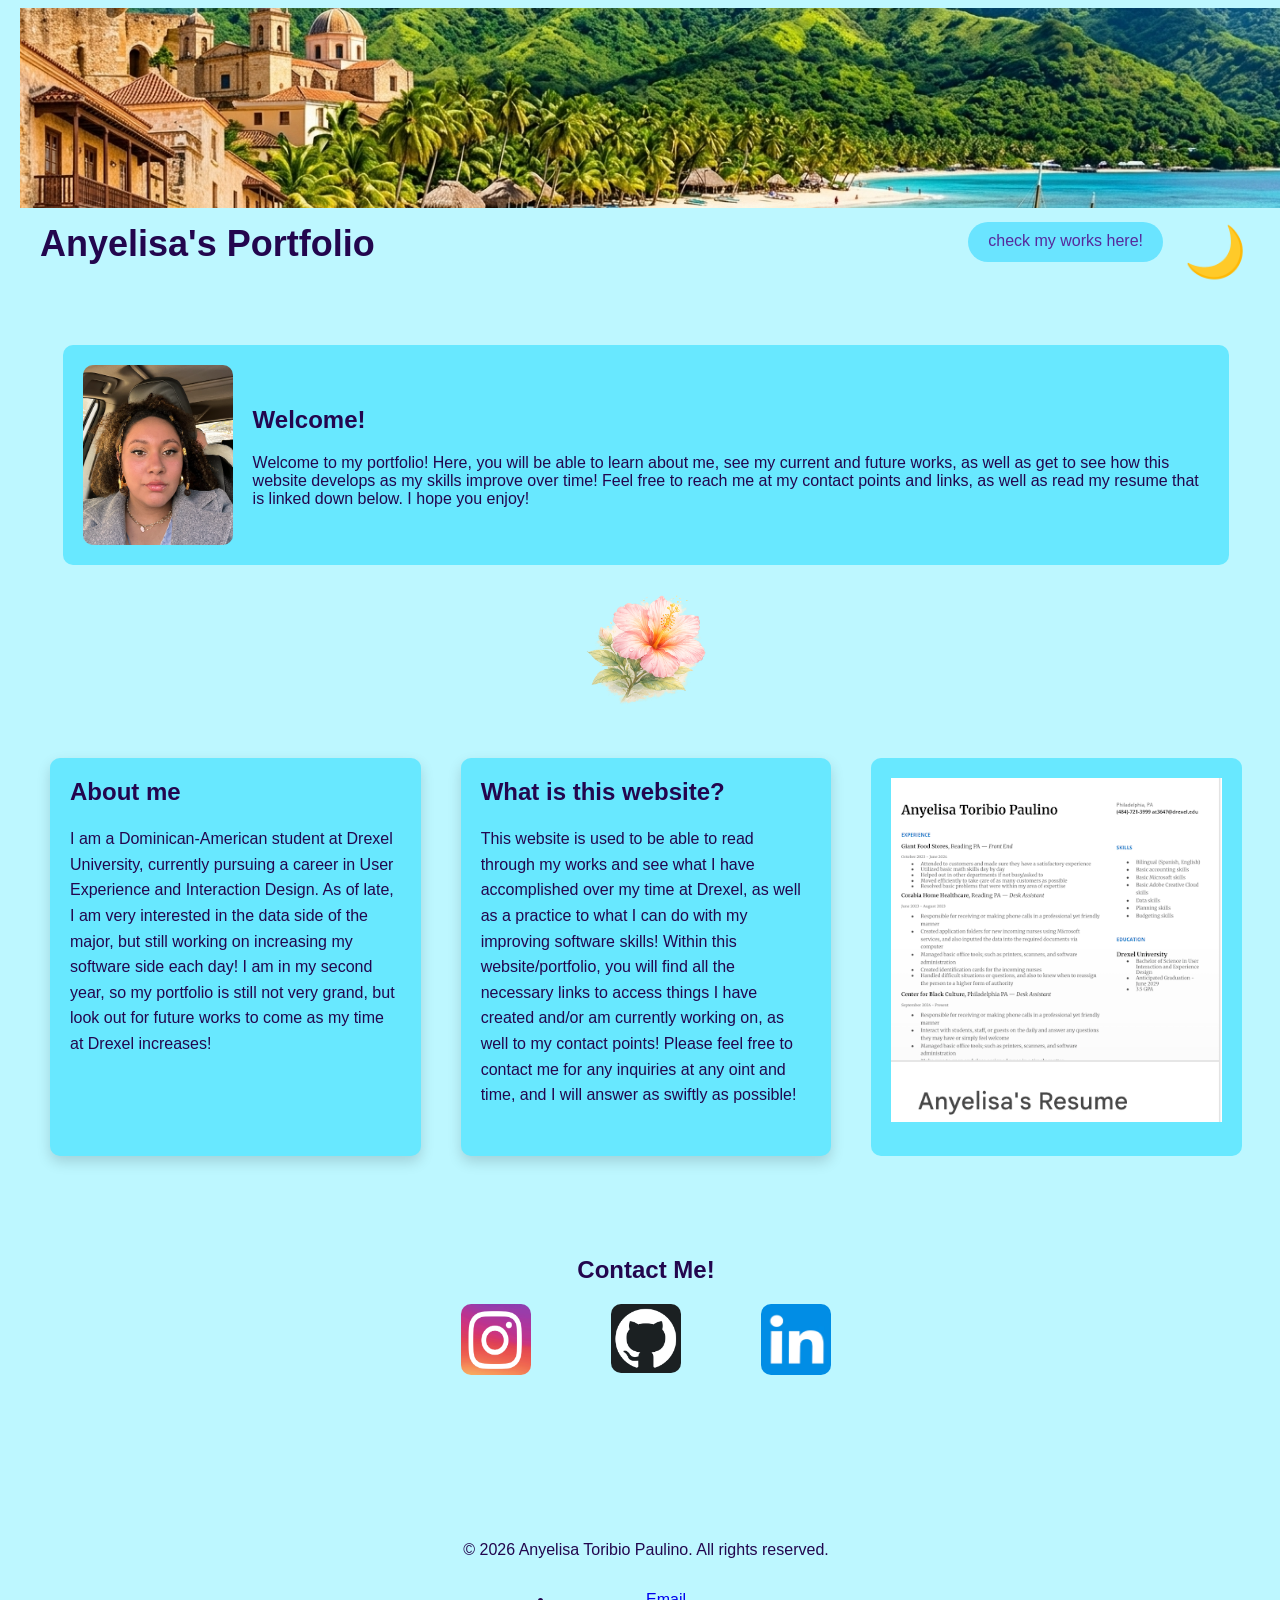
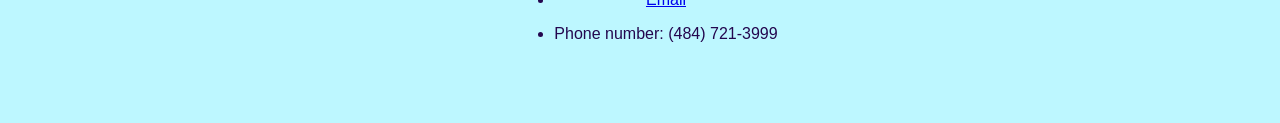
<file: index.html>
<!DOCTYPE html>
<html lang="en">
  <head>
    
    <meta charset="UTF-8" />
    <meta name="viewport" content="width=device-width, initial-scale=1.0" />
    <link rel="stylesheet" href="styles/main.css">
    <title>Anyelisa Toribio Paulino</title>
  </head>
  <body>
  <!--thumbnail-->
  <header class="DR"></header>    

  <nav class="top">
    <!-- header -->
    <h1 class="header">Anyelisa's Portfolio</h1>
    
    <div class="buttons">
      <!-- link to portfolio-->
      <a href="portfolio.html" class="button">check my works here!</a>
      <button class="theme-toggle">🌙</button>
      </div>
</header>
    </div>
  </nav>
    
    <!-- welcome message + about me-->
  <div class="topbox">
    <img class="logo" src="assets/logo.png" alt="logo" width="150"/>
    <div class="topbox-text">
        <h2>Welcome!</h2>
        <p>Welcome to my portfolio! Here, you will be able to learn about me, see my current and future works, as well as get to see how this website develops as my skills improve over time! Feel free to reach me at my contact points and links, as well as read my resume that is linked down below. I hope you enjoy!</p>
    </div>
  </div>

  <!--separator-->
  <div class="separator">
    <img src="assets/bayahibe.png" alt="image of bayahibe rose">
  </div>

  <!-- resume + xtra info -->
  <section class="grid">
    <div class="info">
      <h2>About me</h2>
      <p>I am a Dominican-American student at Drexel University, currently pursuing a career in User Experience and Interaction Design. As of late, I am very interested in the data side of the major, but still working on increasing my software side each day! I am in my second year, so my portfolio is still not very grand, but look out for future works to come as my time at Drexel increases!</p>
    </div>

    <div class="info">
      <h2>What is this website?</h2>
      <p>This website is used to be able to read through my works and see what I have accomplished over my time at Drexel, as well as a practice to what I can do with my improving software skills! Within this website/portfolio, you will find all the necessary links to access things I have created and/or am currently working on, as well to my contact points! Please feel free to contact me for any inquiries at any oint and time, and I will answer as swiftly as possible!</p>
    </div>

    <div id="resume">
      <a href="https://docs.google.com/document/d/1yWGjRZ7-CFd3tioaarzcda-Uq-BLXLPTkSQASIq1oDM/edit?usp=sharing">
        <img class="resume-link" src="assets/resume.png" alt="resume" width="250"/>
      </a>
    </div>
  </section>

    <section class="contact">
    <h1>Contact Me!</h1>

    <div class="contact-links">
    <!--instagram link-->
      <div id="insta">
        <a href="https://www.instagram.com/a17384.10/">
          <img class="insta-link" src="assets/insta.png" alt="link to instagram" width="50"/>
        </a>
      </div>
      
      <!--github repo-->
      <div id="github">
        <a href="https://github.com/a17384-10/ToribioPaulino_Anyelisa_14691513_IDM222">
          <img class="git-link" src="assets/github.png" alt="link to github repo" width="50"/>
        </a>
      </div>

      <!--linkedin-->
      <div id="linkedin">
        <a href="https://www.linkedin.com/in/anyelisa-toribio-paulino-a90aa7380">
          <img class="linked-link" src="assets/linkedin.png" alt="link to linkedin" width="50"/>
        </a>
      </div>
    </div>
  </section>

  <footer class="footer">
    <p>&copy; 2026 Anyelisa Toribio Paulino. All rights reserved.</p>
    <ul class="footer-links">
      <li><a href="mailto:anyelisatp@gmail.com">Email</a></li>
      <li><p>Phone number: (484) 721-3999</p></li>
    </ul>
  </footer>




    <script src="styles/script.js"></script>
  </body>
</html>
</file>
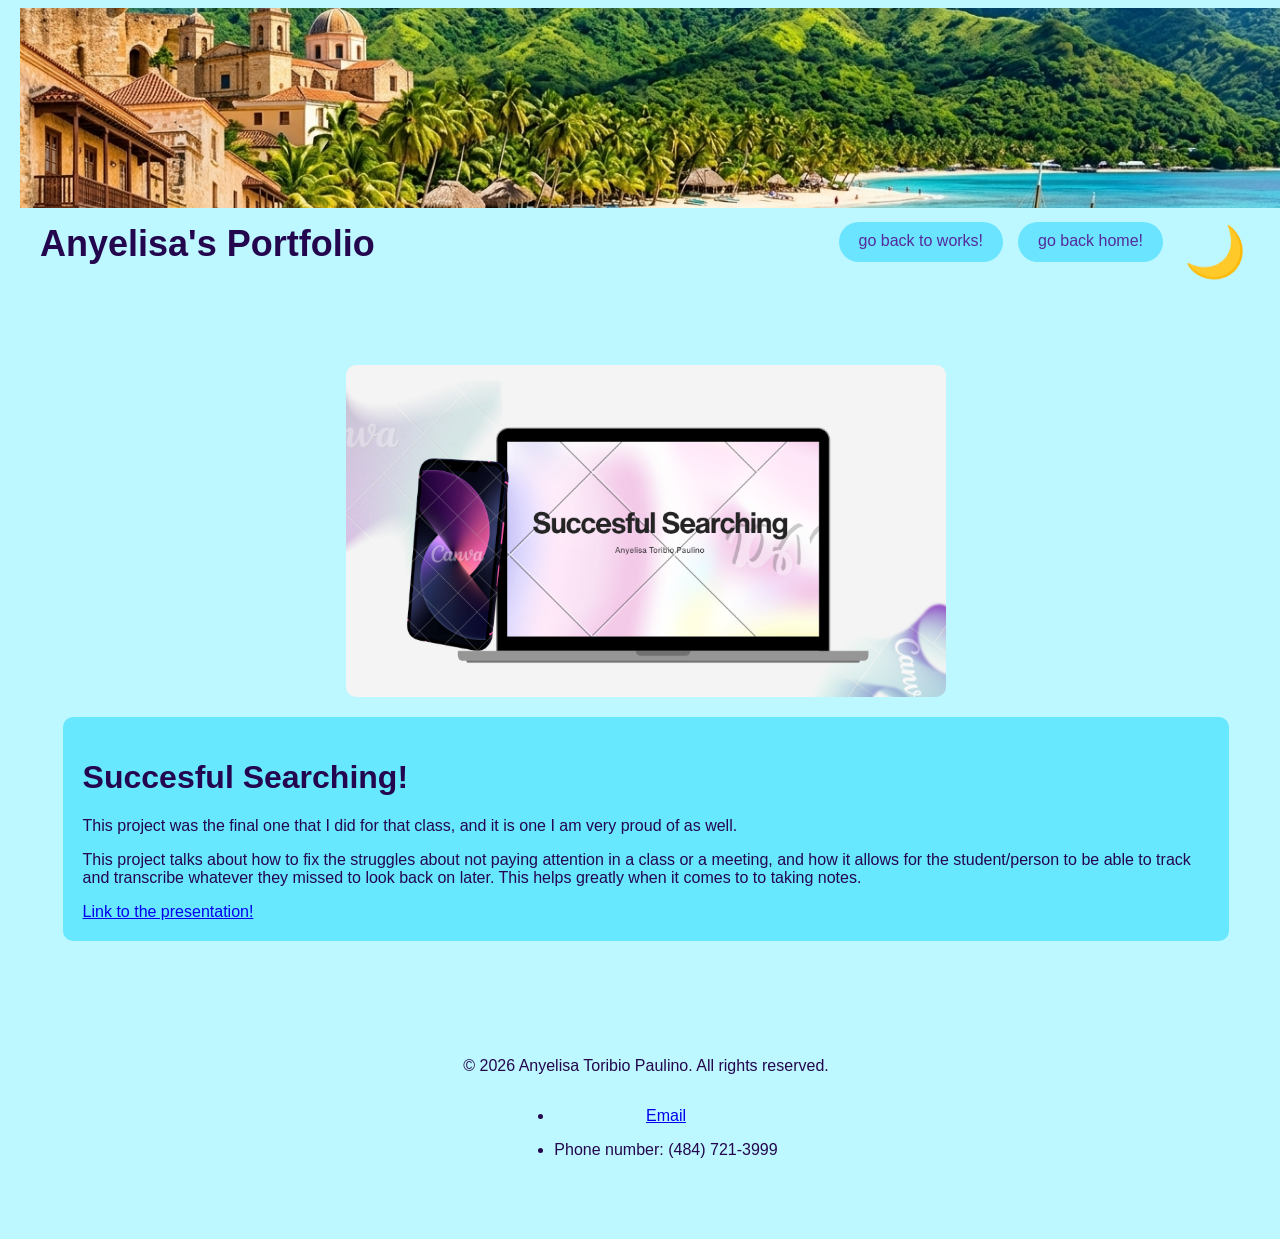
<file: computer.html>
<!DOCTYPE html>
<html lang="en">
<head>
    <meta charset="UTF-8" />
    <meta name="viewport" content="width=device-width, initial-scale=1.0" />
    <link rel="stylesheet" href="styles/main.css">
    <title>Anyelisa Toribio Paulino - Portfolio</title>
</head>
<body>
    <!--thumbnail-->
  <header class="DR"></header>   
    <nav class="top">
        <!-- header -->
        <h1 class="header">Anyelisa's Portfolio</h1>
        
        <div class="buttons">
            <!--link to works-->
            <a href="portfolio.html" class="button">go back to works!</a>
            <!-- link to home-->
            <a href="index.html" class="button">go back home!</a>
            <button class="theme-toggle">🌙</button>
        </div>
    </nav>

    <!--picture!-->
        <div id="com-image">
            <img src="assets/com.png" alt="succesful searching"/>
        </div>

    <!-- info abt the project-->
    <div class="topbox">
        <div class="topbox-text">
            <h1>Succesful Searching!</h1>
            <p>This project was the final one that I did for that class, and it is one I am very proud of as well.</p>
            <p>This project talks about how to fix the struggles about not paying attention in a class or a meeting, and how it allows for the student/person to be able to track and transcribe whatever they missed to look back on later. This helps greatly when it comes to to taking notes.</p>
            <a href="https://www.canva.com/design/DAG6kQtAEHI/6RU7XjiY7_dahazPUDbaFg/edit?utm_content=DAG6kQtAEHI&utm_campaign=designshare&utm_medium=link2&utm_source=sharebutton">Link to the presentation!</a>
        </div>
    </div>

    <footer class="footer">
        <p>&copy; 2026 Anyelisa Toribio Paulino. All rights reserved.</p>
        <ul class="footer-links">
            <li><a href="mailto:anyelisatp@gmail.com">Email</a></li>
            <li><p>Phone number: (484) 721-3999</p></li>
        </ul>
    </footer>
    <script src="styles/script.js"></script>
</body>
</html>
</file>
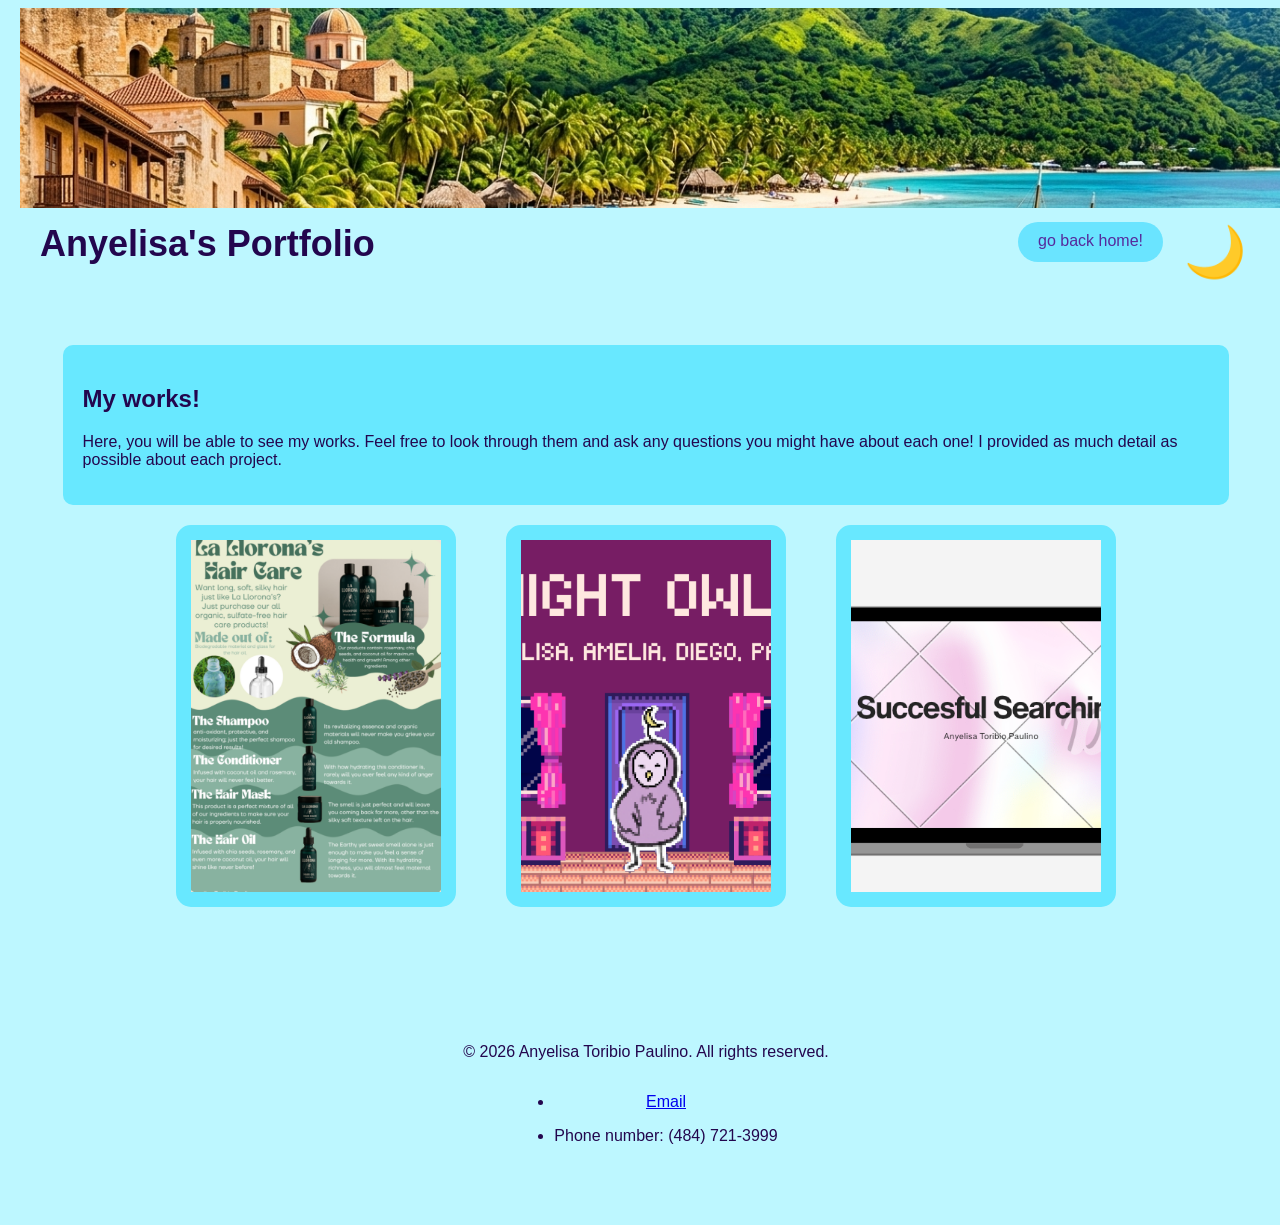
<file: portfolio.html>
<!DOCTYPE html>
<html lang="en">
<head>
    <meta charset="UTF-8" />
    <meta name="viewport" content="width=device-width, initial-scale=1.0" />
    <link rel="stylesheet" href="styles/main.css">
    <title>Anyelisa Toribio Paulino - Portfolio</title>
</head>
<body>
    <!--thumbnail-->
  <header class="DR"></header>   
    <nav class="top">
        <!-- header -->
        <h1 class="header">Anyelisa's Portfolio</h1>
        
        <div class="buttons">
            <!-- link to home-->
            <a href="index.html" class="button">go back home!</a>
            <button class="theme-toggle">🌙</button>
        </div>
    </nav>
        
    <!-- welcome message + about me-->
    <div class="topbox">
        <div class="welcometext">
            <h2>My works!</h2>
            <p>Here, you will be able to see my works. Feel free to look through them and ask any questions you might have about each one! I provided as much detail as possible about each project.</p>
        </div>
    </div>

    <section id="projects">
        <div class="submission">
            <a href="poster.html">
                <img class="llorona" src="assets/poster.png" alt="link to la llorona project"/>
            </a>
        </div>

        <div class="submission">
            <a href="slide.html">
                <img class="nightowl" src="assets/slides.png" alt="link to the night owls project"/>
            </a>
        </div>

        <div class="submission">
            <a href="computer.html">
                <img class="computer" src="assets/com.png" alt="link to succesful searching project"/>
            </a>
        </div>
    </section>



    <footer class="footer">
      <p>&copy; 2026 Anyelisa Toribio Paulino. All rights reserved.</p>
      <ul class="footer-links">
        <li><a href="mailto:anyelisatp@gmail.com">Email</a></li>
        <li><p>Phone number: (484) 721-3999</p></li>
      </ul>
    </footer>
    <script src="styles/script.js"></script>
</body>
</html>
</file>
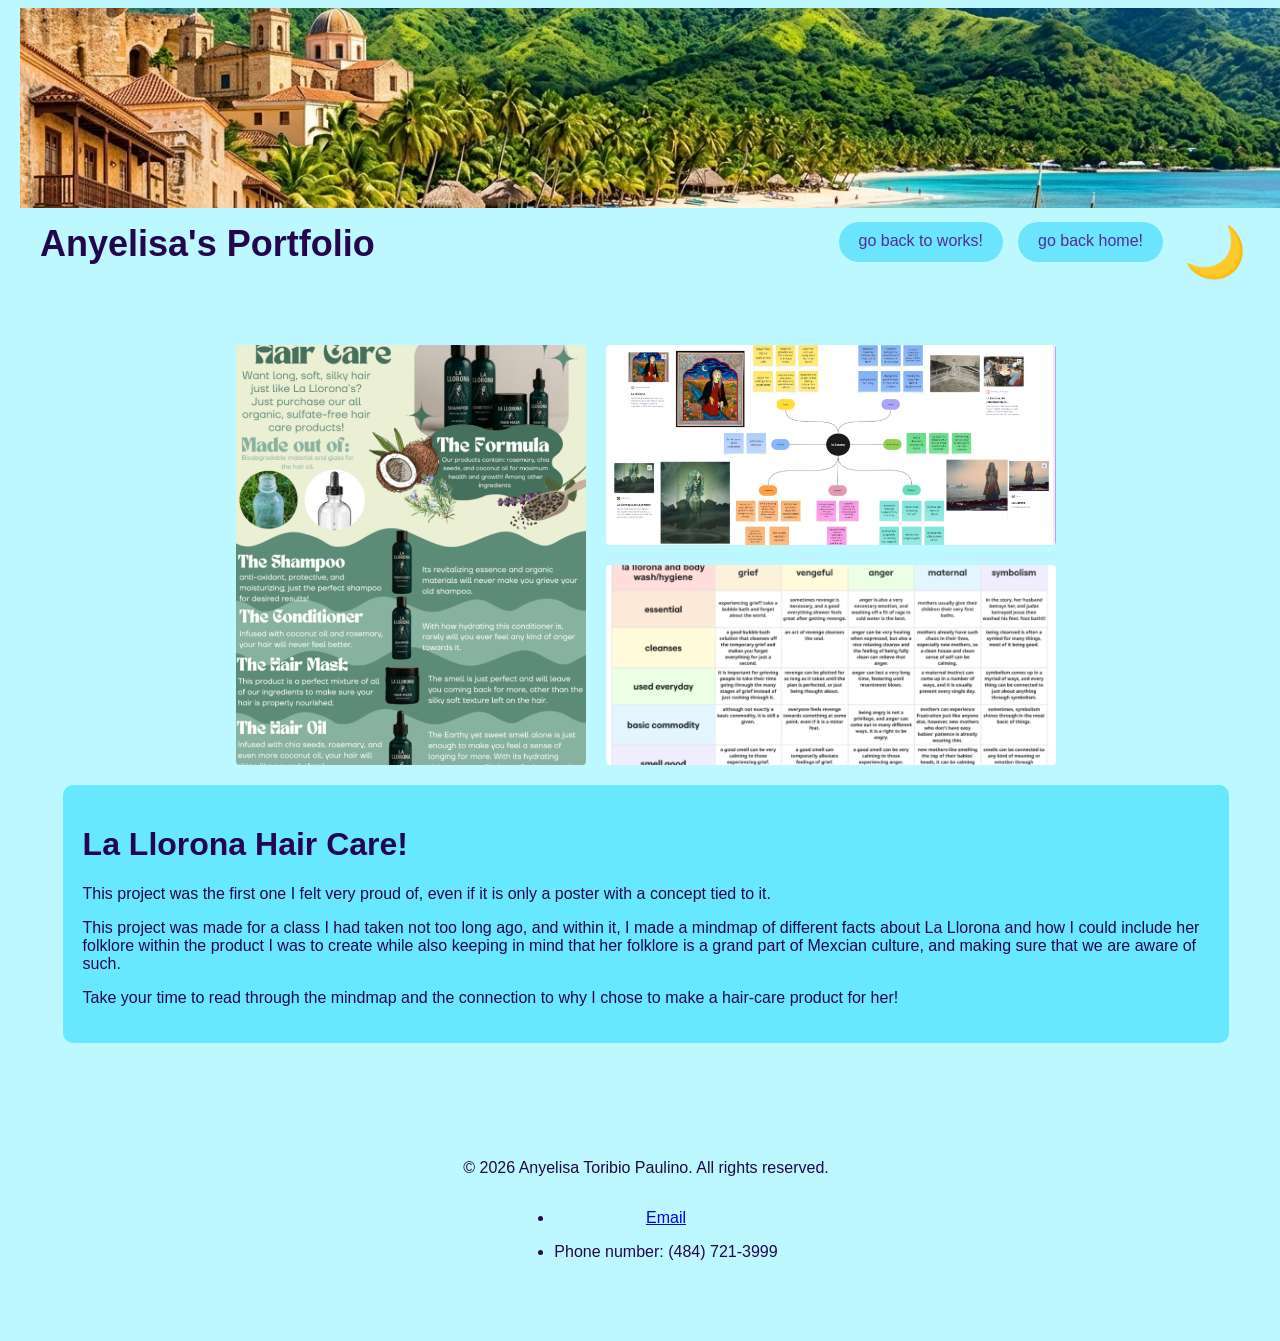
<file: poster.html>
<!DOCTYPE html>
<html lang="en">
<head>
    <meta charset="UTF-8" />
    <meta name="viewport" content="width=device-width, initial-scale=1.0" />
    <link rel="stylesheet" href="styles/main.css">
    <title>Anyelisa Toribio Paulino - Portfolio</title>
</head>
<body>
    <!--thumbnail-->
  <header class="DR"></header>   
    <nav class="top">
        <!-- header -->
        <h1 class="header">Anyelisa's Portfolio</h1>
        
        <div class="buttons">
            <!--link to works-->
            <a href="portfolio.html" class="button">go back to works!</a>
            <!-- link to home-->
            <a href="index.html" class="button">go back home!</a>
            <button class="theme-toggle">🌙</button>
        </div>
    </nav>

    <!--grid!-->
        <div class="grid-container">
            <div id="llorona-poster">
                <img src="assets/poster.png" alt="la llorona poster"/>
            </div>

            <div class="llorona-rest">
                <img src="assets/postermind.png" alt="la llorona mindmap">
            </div>

            <div class="llorona-rest">
                <img src="assets/symbolism.png" alt="making connections">
            </div>
        </div>

    <!-- info abt the project-->
    <div class="topbox">
        <div class="topbox-text">
            <h1>La Llorona Hair Care!</h1>
            <p>This project was the first one I felt very proud of, even if it is only a poster with a concept tied to it.</p>
            <p>This project was made for a class I had taken not too long ago, and within it, I made a mindmap of different facts about La Llorona and how I could include her folklore within the product I was to create while also keeping in mind that her folklore is a grand part of Mexcian culture, and making sure that we are aware of such.</p>
            <p>Take your time to read through the mindmap and the connection to why I chose to make a hair-care product for her!</p>
        </div>
    </div>

    

    <footer class="footer">
      <p>&copy; 2026 Anyelisa Toribio Paulino. All rights reserved.</p>
      <ul class="footer-links">
        <li><a href="mailto:anyelisatp@gmail.com">Email</a></li>
        <li><p>Phone number: (484) 721-3999</p></li>
      </ul>
    </footer>
    <script src="styles/script.js"></script>
</body>
</html>
</file>
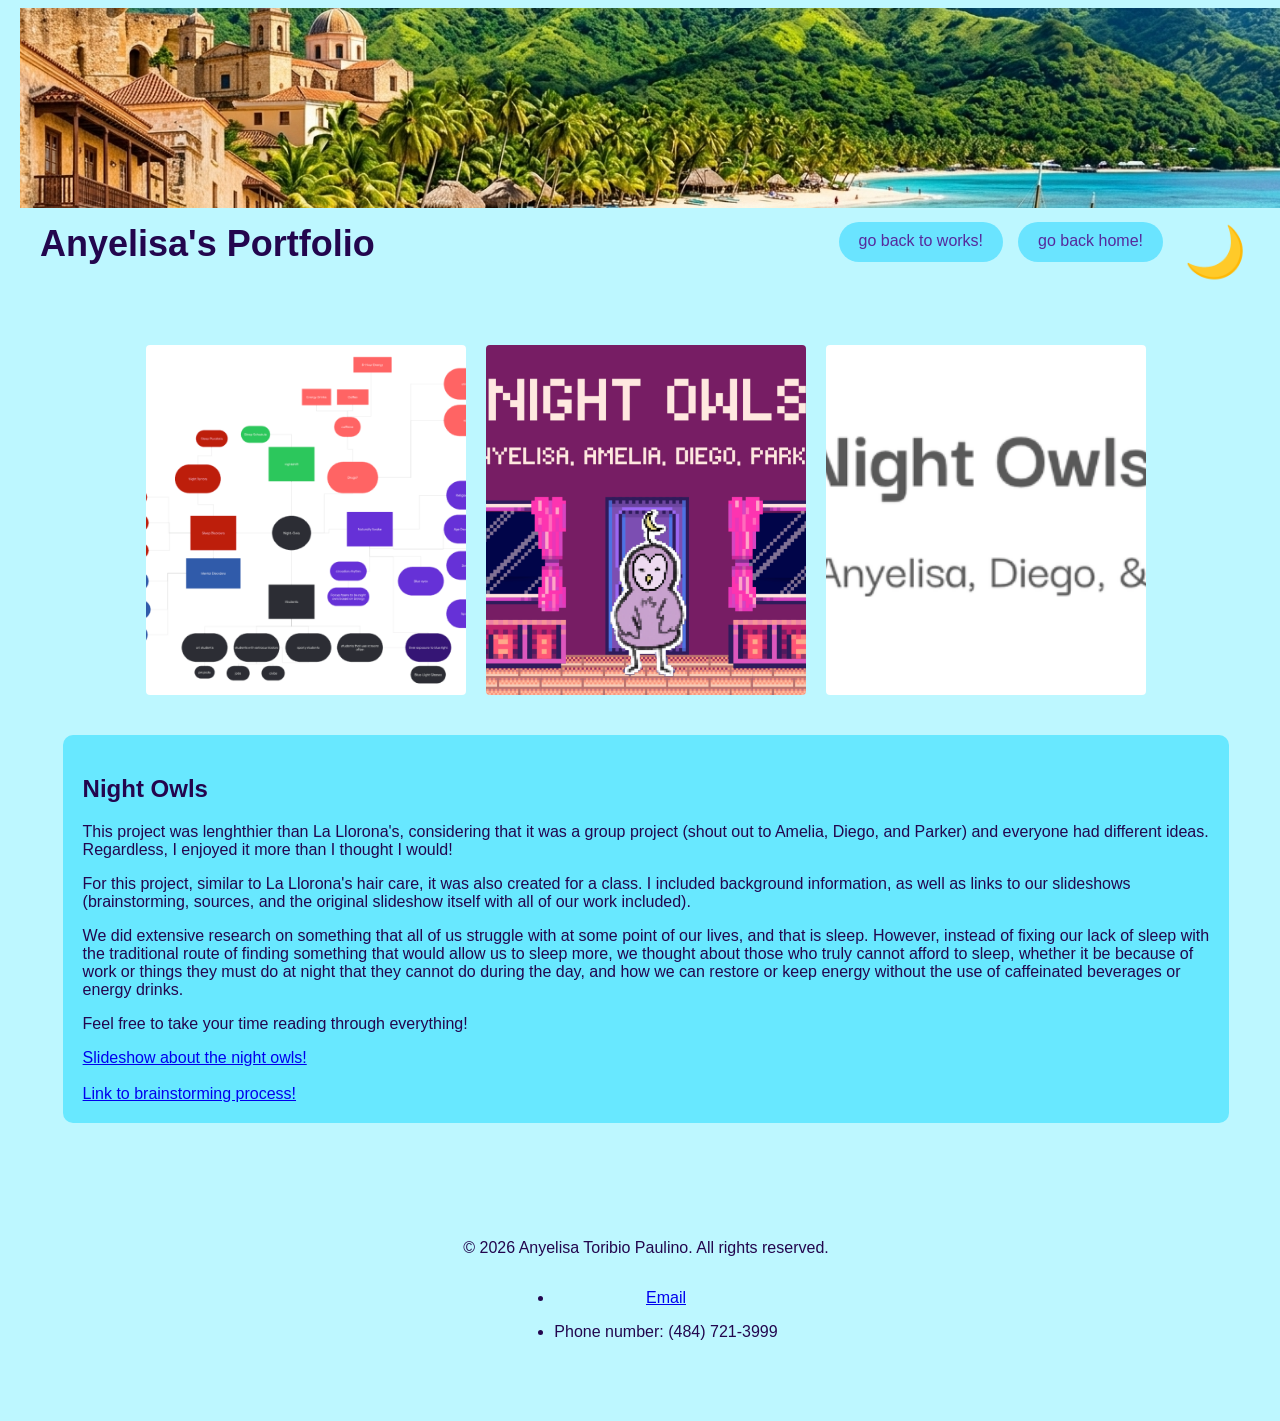
<file: slide.html>
<!DOCTYPE html>
<html lang="en">
<head>
    <meta charset="UTF-8" />
    <meta name="viewport" content="width=device-width, initial-scale=1.0" />
    <link rel="stylesheet" href="styles/main.css">
    <title>Anyelisa Toribio Paulino - Portfolio</title>
</head>
<body>
    <!--thumbnail-->
  <header class="DR"></header>   
    <nav class="top">
        <!-- header -->
        <h1 class="header">Anyelisa's Portfolio</h1>
        
        <div class="buttons">
            <!--link to works-->
            <a href="portfolio.html" class="button">go back to works!</a>
            <!-- link to home-->
            <a href="index.html" class="button">go back home!</a>
            <button class="theme-toggle">🌙</button>
        </div>
    </nav>

    <div class="page-wrapper">
        <div id="slide-grid">
            <div class="nightmind">
                <img src="assets/nightowlmind.png" alt="photo of the front page of the night owl presentation">
            </div>

            <div class="nightslide">
                <img src="assets/slides.png" alt="link to the informative slideshow">
            </div>

            <div class="nightbrain">
                <img src="assets/nightowlbrain.png" alt="link to brainstorming slide">
            </div>
        </div>
            
        <!-- about the project -->
        <div class="topbox">
            <div class="topbox-text">
                <h2>Night Owls</h2>
                <p>This project was lenghthier than La Llorona's, considering that it was a group project (shout out to Amelia, Diego, and Parker) and everyone had different ideas. Regardless, I enjoyed it more than I thought I would!</p>
                <p>For this project, similar to La Llorona's hair care, it was also created for a class. I included background information, as well as links to our slideshows (brainstorming, sources, and the original slideshow itself with all of our work included).</p>
                <p>We did extensive research on something that all of us struggle with at some point of our lives, and that is sleep. However, instead of fixing our lack of sleep with the traditional route of finding something that would allow us to sleep more, we thought about those who truly cannot afford to sleep, whether it be because of work or things they must do at night that they cannot do during the day, and how we can restore or keep energy without the use of caffeinated beverages or energy drinks.</p>
                <p>Feel free to take your time reading through everything!</p>
                <a href="https://www.canva.com/design/DAG4hJCMiio/ACK4J9exH1-VhV-yxPkj4w/view">Slideshow about the night owls!</a>
                <br>
                <br>
                <a href="https://docs.google.com/presentation/d/19VF6XsCZoT0vfe168MSqBNRT_xvW8IgkmGyMMPzqD3k/edit?slide=id.p#slide=id.p">Link to brainstorming process!</a>

            </div>
        </div>
    </div>


    <footer class="footer">
      <p>&copy; 2026 Anyelisa Toribio Paulino. All rights reserved.</p>
      <ul class="footer-links">
        <li><a href="mailto:anyelisatp@gmail.com">Email</a></li>
        <li><p>Phone number: (484) 721-3999</p></li>
      </ul>
    </footer>
    <script src="styles/script.js"></script>
</body>
</html>
</file>
<file: styles/main.css>
:root
{
    --bg-color: #bdf7ff;
    --text-color: #23064e;
    --box-color: #68e8ff;
    --button-color: #6ae4ff;
    --text-button: #562a9c;
   
}

body{ 
    margin-left: 20px;
    font-family: Arial, sans-serif;
    font-size: 16px;
    color: var(--text-color);
    background-color: var(--bg-color);
    transition: background-color 0.3s ease, color 0.3s ease;
}

body.dark-mode {
    --bg-color: #210b3f;
    --text-color: #bdf8ff;
    --box-color: #562a9c;
    --button-color: #4e1095;
    --text-button: #6ae4ff;
}

/*header*/
.DR {
    background-image: url('../assets/thumbnail.png');
    background-size: cover;       
    background-position: center;  
    background-repeat: no-repeat;
    width: 100vw;
    height: 200px;
    display: block;
    margin: 0;
    padding: 0;
}

/* title + link to my works */
.top {
    display: flex;
    justify-content: space-between;
    align-items: center;
    padding: 10px 20px;
    margin-bottom: 50px;
}

.header {
    font-size: 36px;
    font-weight: bold;
    margin-bottom: 20px;
    margin-top: 5px;
}

/* welcome box */
.topbox {
    display: flex;
    background-color: var(--box-color);
    padding: 20px;
    border-radius: 10px;
    gap: 20px;
    align-items: center;
    justify-content: center;
    margin: 0 auto;
    width: 90%;
    transition: background-color 0.3s ease, color 0.3s ease;
}

.logo {
    border-radius: 10px;
}

.buttons {
    display: flex;
    gap: 15px;
}

.theme-toggle{
  border: none;
  background-color: transparent;
  cursor: pointer;
  font-size: 50px;
  transition: transform ease 0.3s;
}

.theme-toggle:hover {
    transform: translateY(-2px);
}

/* link to my works and the rest of the pages (portfolio) */
.button {
    display: inline-block;
    margin-bottom: 20px;
    padding: 10px 20px;
    background-color: var(--button-color);
    text-decoration: none;
    color: var(--text-button);
    border: none;
    border-radius: 30px;
    cursor: pointer;
    transition: background-color 0.3s ease, color 0.3s ease;
}

.button a {
    color: var(--button-color);
    text-decoration: none;
}

.button:hover {
    background-color: #37077f;
    transition: transform ease 0.3s;
    transform: translateY(-2px);
}

.button:active {
    background-color: #813fe3;
}

/*contacts*/
.contact {
  text-align: center;
  padding: 50px 20px;
  font-family: Arial, sans-serif;
}

.contact-links {
  display: flex;
  justify-content: center;
  gap: 80px;
  flex-wrap: wrap;
}

.contact-links a {
  display: flex;
  align-items: center;
  gap: 80px;
  transition: transform 0.2s ease, color 0.2s ease;
}

.contact-links a:hover {
  transform: translateY(-3px);
}

/*icons*/
.git-link {
    width: 70px;
    height: auto;
    border-radius: 10px;
}

.insta-link {
    width: 70px;
    height: 71px;
    border-radius: 10px;
}

.linked-link {
    width: 70px;
    height: 71px;
    border-radius: 10px;
}

/* flower */
.separator {
  display: flex;
  justify-content: center;
  align-items: center;
  padding: 15px 0;
}

.separator img {
  width: 200px;
  height: auto;
}


/*resume link */
#resume {
    background: var(--box-color);
    padding: 20px;
    border-radius: 10px;
    transition: transform 0.2s ease, box-shadow 0.2s ease;
    transition: background-color 0.3s ease, color 0.3s ease;
}

#resume img {
    width: 100%;
    margin-bottom: 10px;
}

#resume:hover {
    transform: translateY(-3px);
    box-shadow: 0 8px 15px rgba(0,0,0,0.2);
}

/*info boxes*/
.grid {
    display: grid;
    grid-template-columns: 1fr 1fr 1fr;
    gap: 40px;
    padding: 30px;
}

.info {
    padding: 20px;
    background-color: var(--box-color);
    border-radius: 10px;
    box-shadow: 0 6px 14px rgba(0,0,0,0.15);
    transition: background-color 0.3s ease, color 0.3s ease;
}

.info h2 {
  margin-top: 0;
}

.info p {
  line-height: 1.6;
}

@media (max-width: 900px) {

  .grid {
    grid-template-columns: 1fr;
  }

}

/* portfolio things !!! */
#projects {
    display: flex;
    justify-content: center;
    gap: 50px;
    flex-wrap: wrap;
    padding: 20px;
}
 /* projects */
.submission {
    border: 15px solid var(--box-color);
    border-radius: 15px;
    overflow: hidden;
    flex: 1;
    max-width: 250px;
    transition: transform 0.3s;
}

.submission img {
    width: 100%;
    height: 100%;
    object-fit: cover;
    display: block;
}

.submission:hover {
    transform: translateY(-3px);
    box-shadow: 0 8px 15px rgba(0,0,0,0.2);
    border-color: #20d6ff;
}

.submission:active {
    border-color: #138ca7;
}

/*llorona*/
.grid-container {
    display: grid;
    justify-content: center;
    grid-template-columns: 350px 450px;
    grid-template-rows: 200px 200px;
    gap: 20px;
    width: 100%;
    height: 420px;
    margin-bottom: 20px;
    cursor: zoom-in;
}

.llorona-rest {
    transition: 0.3s;
    cursor: pointer;
}
.llorona-rest:hover {
    transform: translateY(-3px);
    box-shadow: 0 8px 15px rgba(0,0,0,0.2);
}

#llorona-poster {
    transition: 0.3s;
    cursor: pointer;
}
#llorona-poster:hover {
    transform: translateY(-3px);
    box-shadow: 0 8px 15px rgba(0,0,0,0.2);
}

/* for opening/zooming into images */
.full-screen {
  position: fixed;
  top: 0; left: 0;
  width: 100vw; height: 100vh;
  background: rgba(0,0,0,0.8);
  display: flex;
  justify-content: center;
  align-items: center;
  z-index: 1000;
  cursor: zoom-out;
}

.full-screen img {
  max-width: 95%;
  max-height: 95%;
  object-fit: contain; 
}

#llorona-poster {
    grid-row: 1/3;
}

.grid-container img {
    width: 100%;
    height: 100%;
    object-fit: cover;
    display: block;
    border-radius: 4px;
}

/* for mobile */
@media screen and (max-width: 800px) {
  
  .llorona-box {
    width: 95%;
    margin: 20px auto;
  }

  .grid-container {
    grid-template-columns: 1fr; 
    grid-template-rows: auto;
    height: auto;
    gap: 10px;
  }

  #llorona-poster {
    grid-row: auto; 
  }

  .grid-container img {
    height: 300px;
    object-fit: cover;
  }

  .llorona-text {
    padding: 20px;
    width: 100%;
  }

  .llorona-text h1 {
    font-size: 1.5rem;
  }
}

/*night owls*/
#slide-grid {
    display: flex;
    flex-direction: row;
    justify-content: center;
    align-items: flex-start;
    gap: 20px;
    width: 100%;
    max-width: 1000px;
    margin: 40px auto;
    box-sizing: border-box;
}

.nightmind {
    flex: 1;
    height: 350px;
    border-radius: 10px;
    transition: 0.3s;
    cursor: pointer;
}

.nightslide {
    flex: 1;
    height: 350px;
    border-radius: 10px;
    transition: 0.3s;
    cursor: pointer;
}

.nightbrain {
    flex: 1;
    height: 350px;
    border-radius: 10px;
    transition: 0.3s;
    cursor: pointer;
}

#slide-grid img {
    width: 100%;
    height: auto;
    display: block;
    object-fit: cover;
}

.nightmind:hover {
    transform: translateY(-3px);
    box-shadow: 0 8px 15px rgba(0,0,0,0.2);
}

.nightslide:hover {
    transform: translateY(-3px);
    box-shadow: 0 8px 15px rgba(0,0,0,0.2);
}

.nightbrain:hover {
    transform: translateY(-3px);
    box-shadow: 0 8px 15px rgba(0,0,0,0.2);
}

/* for opening/zooming into images */
.slidesfull-screen {
  position: fixed;
  top: 0; left: 0;
  width: 100vw; height: 100vh;
  background: rgba(0,0,0,0.8);
  display: flex;
  justify-content: center;
  align-items: center;
  z-index: 1000;
  cursor: zoom-out;
}

.slidesfull-screen img {
  max-width: 95%;
  max-height: 95%;
  object-fit: contain; 
}

#slide-grid img {
    width: 100%;
    height: 100%;
    object-fit: cover;
    display: block;
    border-radius: 4px;
}

/* for mobile */
@media (max-width: 800px) {
    #slide-grid {
        flex-direction: column;
        align-items: center;
        gap: 15px;
    }
    .nightmind, .nightslide, .nightbrain {
        width: 100%;
        max-width: 400px;
        height: 250px;
    }
}

/* for succesful searching */
#com-image {
    display: flex;
    justify-content: center;
    align-items: center;
    padding: 20px;
}

#com-image img {
    width:600px;
    max-width: 100%;
    height: auto;
    border-radius: 10px;
    display: block;
}

/*footer*/
.footer {
    display: flex;
    flex-direction: column;
    align-items: center;
    justify-content: center;
    text-align: center;
    padding: 40px;
    width: 100%;
    margin-top: 60px;
    margin-left: 0;
    margin-right: 0;
    box-sizing: border-box;
}
</file>
